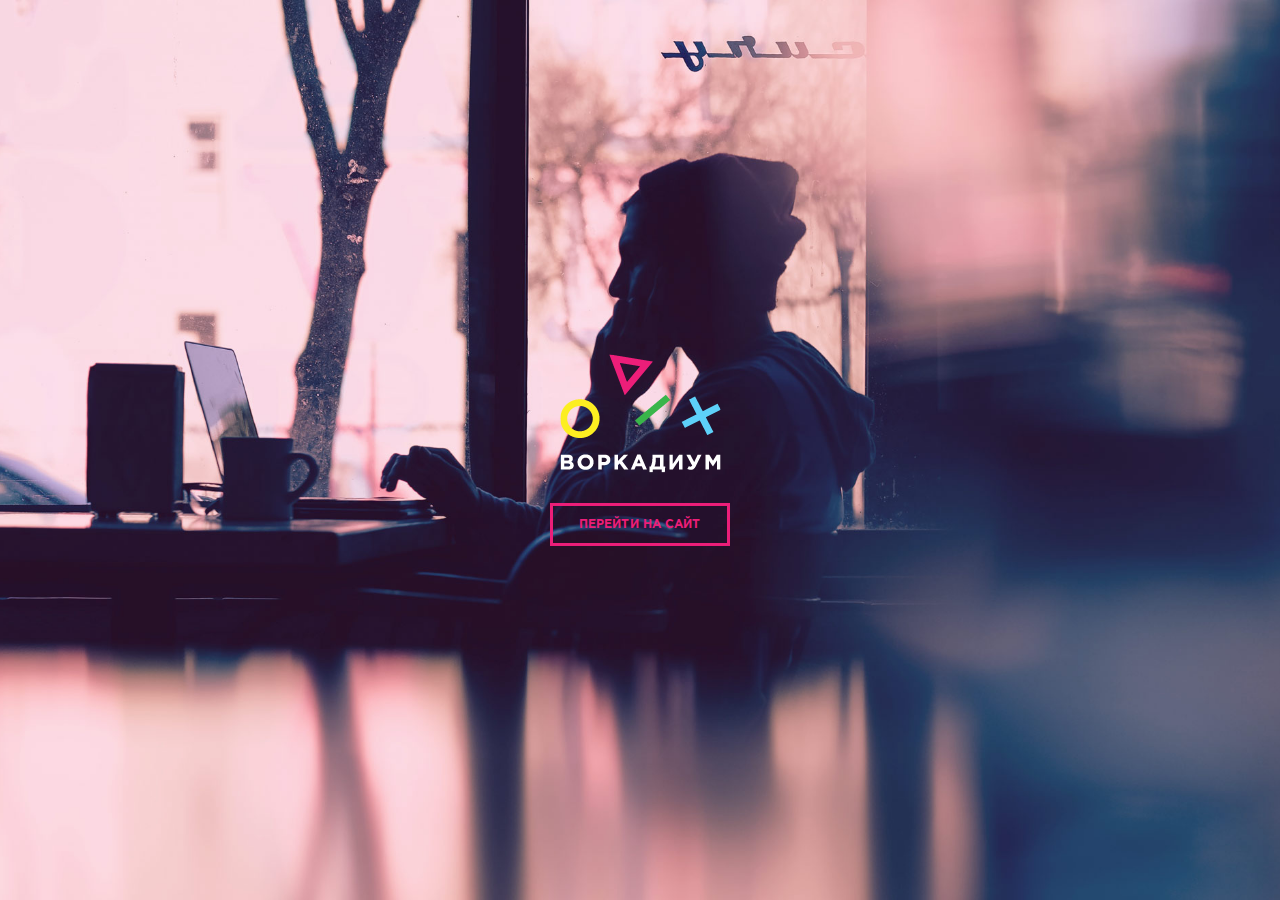
<file: index.html>
<!DOCTYPE html>
<html lang="ru">
<head>
	<meta charset="UTF-8">
	<meta name="viewport" content="width=1100">
  	<meta http-equiv="X-UA-Compatible" content="ie=edge">
	<title>Воркадиум_стартовая</title>
	<link rel="icon" href="favicon.ico" type="image/x-icon">
	<link rel="stylesheet" href="css/main.css"> 

</head>
<body>
	<!--[if lte IE 8]>
    <p class="browserupgrade">!!!Вы используете <strong> устаревший </strong> браузер. Пожалуйста, <a href="https://browsehappy.com/">обновите</a> Ваш браузер абсолютно бесплатно.</p>
	<![endif]-->

	<div class="wrapper wrapper_intropage">
		<div class="intropage__logo-block">
			<img src="img/logos/intropage_logo.png" class="logo-block__img" alt="лого">
        	<a href="main.html" class="logo-block__link">Перейти на сайт</a>
		</div>
	</div>
</body>
</html>
</file>
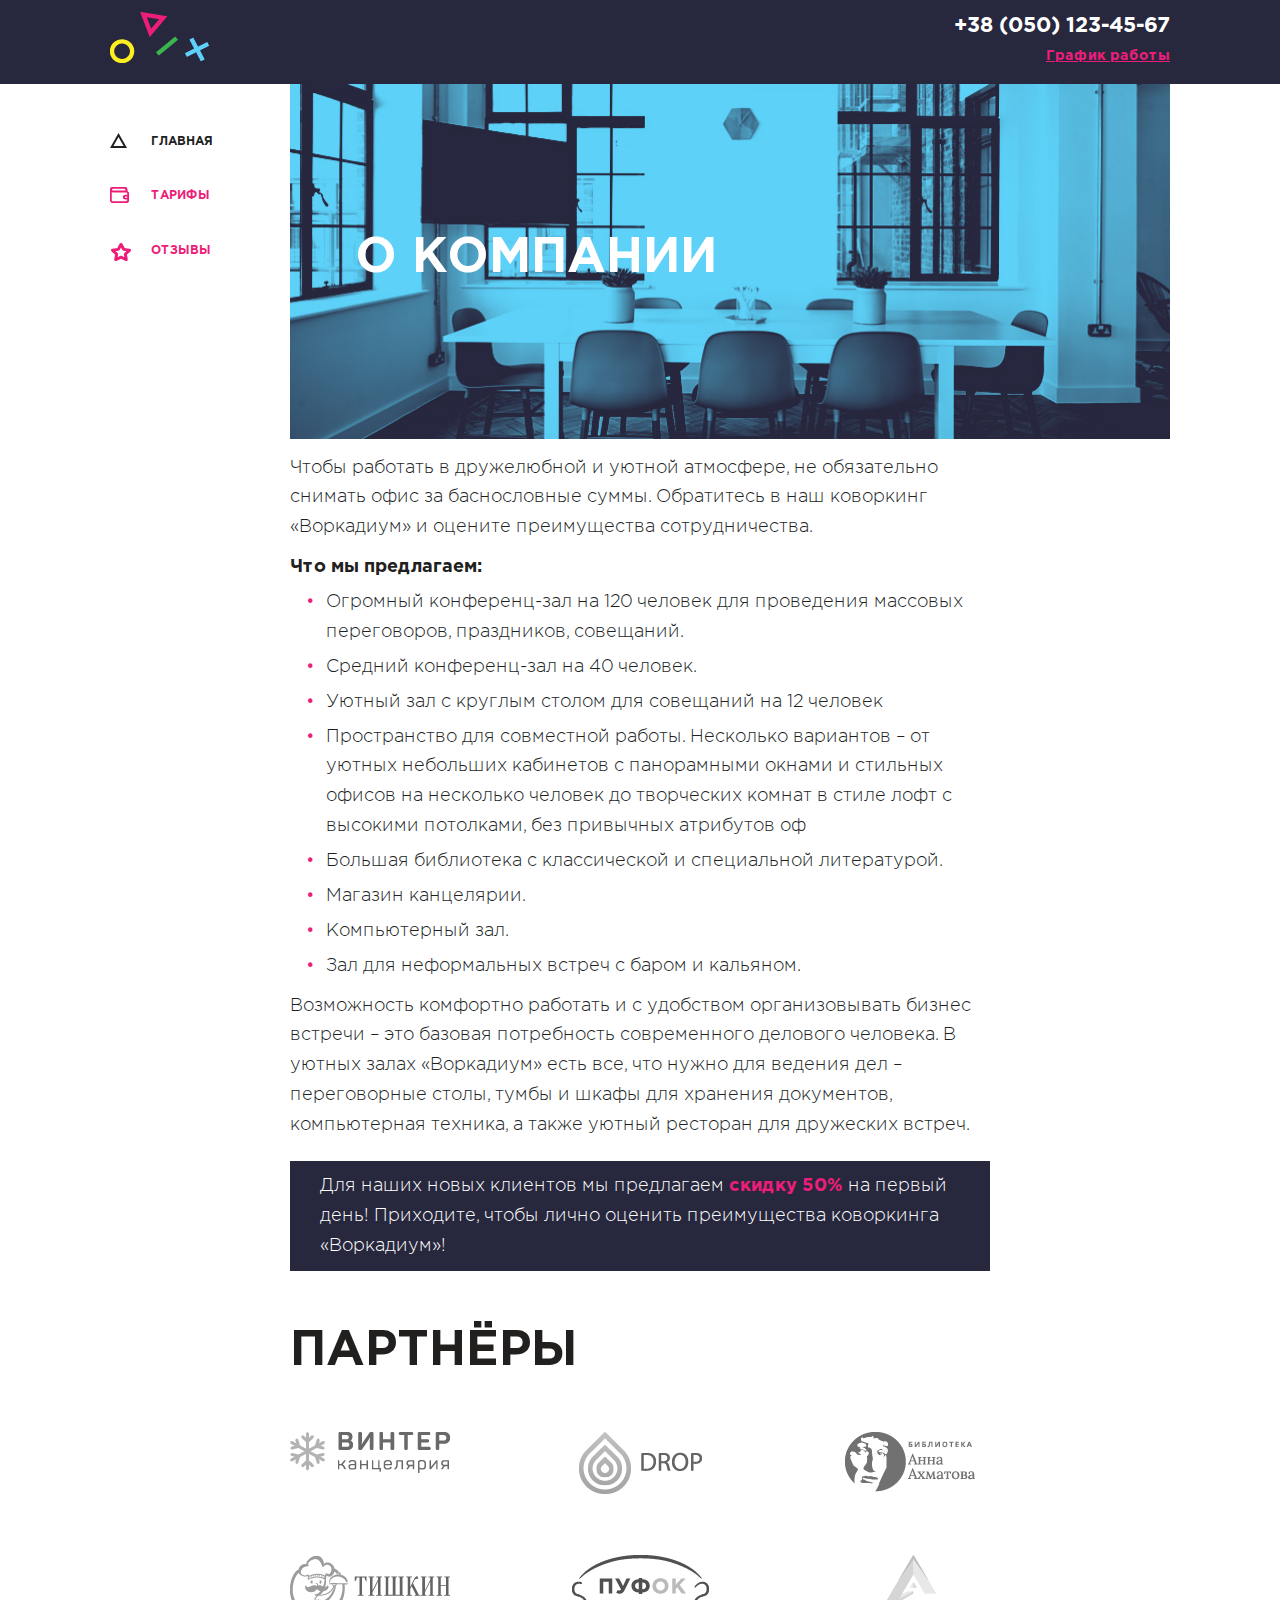
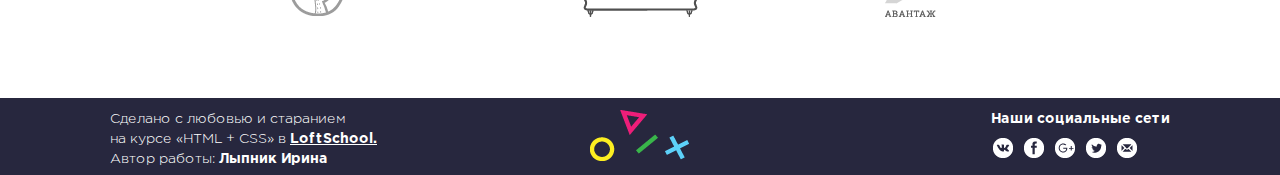
<file: main.html>
<!DOCTYPE html>
<html lang="ru">
<head>
		<meta charset="UTF-8">
		<meta name="viewport" content="width=1100">
		<meta http-equiv="X-UA-Compatible" content="ie=edge">
		<title>Воркадиум_главная</title>
		<link rel="icon" href="favicon.ico" type="image/x-icon">
		<link rel="stylesheet" href="css/main.css"> 
	 
</head>

<body>
	<!--[if lte IE 8]>
    <p class="browserupgrade">!!!Вы используете <strong> устаревший </strong> браузер. Пожалуйста, <a href="https://browsehappy.com/">обновите</a> Ваш браузер абсолютно бесплатно.</p>
	<![endif]-->

<div class="wrapper">
<!-- =====================header===================-->
<header class="header">
	<div class="container container_header clearfix">
		<div class="header__logo-block">
			<a href="index.html" class="logo__link">
				<img src="img/logos/mainpage_logo.png" alt="Логотип" class="logo__img">
			</a>
		</div>
	  	<div class="header__contacts-block">
	    	<div class="contacts">
				<a href="tel:380501234567" class="contacts__phone">+38 (050) 123-45-67</a>
		    	<div class="contacts__schedule-wrapper">  
		    		<a href="#" class="contacts__schedule">График работы</a>
		    		<div class="contacts__dropdown">
                		<div class="contacts__dropdown__time">
                  			пн-вс: 09:00-20:00
                		</div>
                		<div class="contacts__dropdown__break">
                  			обед: 14:00-14:30
                		</div>
            		</div>
            	</div>
           	</div>
         </div>
	</div>
</header>

<!-- ==================main-section========================= -->
<section class="section">
	<div class="container clearfix">
	<!--sidebar -->     
		<aside class="sidebar">
			<nav class="sidebar__menu">
				<ul class="nav-menu__list">
					<li class="nav-menu__item nav-menu__item_active">
						<a href="main.html" class="nav-menu__link nav-menu__link_main">
						<div class="nav-menu__icon-wrap">
							<i class="nav-menu__icon nav-menu__icon_triangle"></i>
							<i class="nav-menu__icon nav-menu__icon_triangle-hover"></i>
						</div>
							<span class="nav-menu__text">Главная</span>
						</a>
					</li>
					<li class="nav-menu__item">
						<a href="price.html" class="nav-menu__link nav-menu__link_price">
							<div class="nav-menu__icon-wrap">
							  <i class="nav-menu__icon nav-menu__icon_wallet"></i>
								<i class="nav-menu__icon nav-menu__icon_wallet-hover"></i>
							</div>
							<span class="nav-menu__text">Тарифы</span>
						</a>
					</li>
					<li class="nav-menu__item">
						<a href="comments.html" class="nav-menu__link nav-menu__link_comments">
							<div class="nav-menu__icon-wrap">
								<i class="nav-menu__icon nav-menu__icon_star"></i>
								<i class="nav-menu__icon nav-menu__icon_star-hover"></i>
							</div>
							<span class="nav-menu__text">Отзывы</span>
						</a>
					</li>
				</ul>
			</nav>
		</aside>
		<!-- main -->
		 <main class="main__container">
			<div class="page-image">
				<div class="page-image__title">О компании</div>
			</div>

			<!-- page-text -->
			<div class="page-text__container">
					<div class="page-text">
						<p>Чтобы работать в дружелюбной и уютной атмосфере, не обязательно снимать офис за баснословные суммы. Обратитесь в наш коворкинг «Воркадиум» и оцените преимущества сотрудничества.</p>
						<h4>Что мы предлагаем:</h4>
						<ul>
							<li>Огромный конференц-зал на 120 человек для проведения массовых переговоров, праздников, совещаний.</li>
							<li>Средний конференц-зал на 40 человек.</li>
							<li>Уютный зал с круглым столом для совещаний на 12 человек </li>
							<li>Пространство для совместной работы. Несколько вариантов – от уютных небольших кабинетов с панорамными окнами и стильных офисов на несколько человек до творческих комнат в стиле лофт с высокими потолками, без привычных атрибутов оф</li>
							<li>Большая библиотека с классической и специальной литературой.</li>
							<li>Магазин канцелярии.</li>
							<li>Компьютерный зал.</li>
							<li>Зал для неформальных встреч с баром и кальяном.</li>
						</ul>
						<p>Возможность комфортно работать и с удобством организовывать бизнес встречи – это базовая потребность современного делового человека. В уютных залах «Воркадиум» есть все, что нужно для ведения дел – переговорные столы, тумбы и шкафы для хранения документов, компьютерная техника, а также уютный ресторан для дружеских встреч.</p>
					</div>

					<div class="discount">
						Для наших новых клиентов мы предлагаем <span class="discount__percent">скидку 50%</span> на первый день! Приходите, чтобы лично оценить преимущества коворкинга «Воркадиум»!
					</div>

				<!-- партнеры -->
					<div class="partners">
					<h2 class="partners__title">Партнёры</h2>
					<ul class="partners__list clearfix">
						<li class="partners__item">
							<a href="" class="partners__link">
								<img src="img/icons/winter.png" class="partners__logo" alt="Винтер канцелярия">
							</a>
						</li>
						<li class="partners__item">
							<a href="" class="partners__link">
								<img class="partners__logo" src="img/icons/drop.png" alt="DROP">
							</a>
						</li>
						<li class="partners__item">
							<a href="" class="partners__link">
								<img class="partners__logo" src="img/icons/akhmatova.png" alt="Библиотека А.Ахматовой">
							</a>
						</li>
						<li class="partners__item">
							<a href="" class="partners__link">
								<img class="partners__logo" src="img/icons/tishkin.png" alt="Тишкин">
							</a>
						</li>
						<li class="partners__item">
							<a href="" class="partners__link">
								<img class="partners__logo" src="img/icons/pufok.png" alt="Пуфок">
							</a>
						</li>
						<li class="partners__item partners__item_last">
							<a href="" class="partners__link">
								<img class="partners__logo" src="img/icons/avantazh.png" alt="Авантаж">
							</a>
						</li>
					</ul>
				</div>
			</div>
		</main> 
	</div>
</section>
</div><!-- =====end of wrapper==== -->

<!-- ==================footer======================= -->
				<footer class="footer">
					<div class="container container_footer clearfix">
						<div class="footer__copyright-block">
								<div class="footer__copyright-text">
										Сделано с любовью и старанием <br> на курсе «HTML + CSS» в</span>  
										<a href="https://loftschool.com/" class="footer__loftschool-link">LoftSchool.</a>
								</div> 
								<div class="footer__author">
										Автор работы: <span class="footer__author-name">Лыпник Ирина</span>
								</div>
						</div>
						<div class="footer__logo-block">
							<a href="index.html" class="footer__logo-link">
								<img src="img/logos/mainpage_logo.png" alt="логотип" class="footer_logo-image">
							</a>
						</div>
						<div class="footer__socials-block">
							<div class="socials__wrapper">
								<p class="socials__title">Наши социальные сети</p>
								<ul class="socials__list">
										<li class="socials__item">
												<a href="#" class="socials__link socials__link_vk">ВКонтакте
													<div class="socials__icon-wrap">
														<i class="socials__icon socials__icon_vk"></i>
														<i class="socials__icon socials__icon_hover socials__icon_vk-hover"></i>
													</div>
												</a>
										</li>
										<li class="socials__item">
												<a href="#" class="socials__link socials__link_fb">Facebook
													<div class="socials__icon-wrap">
														<i class="socials__icon socials__icon_fb"></i>
														<i class="socials__icon socials__icon_fb-hover"></i>
													</div>
												</a>
										</li>
										<li class="socials__item">
												<a href="#" class="socials__link socials__link_google">Google+
													<div class="socials__icon-wrap">
														<i class="socials__icon socials__icon_google"></i>
														<i class="socials__icon socials__icon_google-hover"></i>
													</div>
												</a>
										</li>
										<li class="socials__item">
												<a href="#" class="socials__link socials__link_twitter">Твиттер
													<div class="socials__icon-wrap">
														<i class="socials__icon socials__icon_twitter"></i>
														<i class="socials__icon socials__icon_twitter-hover"></i>
													</div>
												</a>
										</li>
										<li class="socials__item">
												<a href="#" class="socials__link socials__link_email">E-mail
													<div class="socials__icon-wrap">
														<i class="socials__icon socials__icon_email"></i>
														<i class="socials__icon socials__icon_email-hover"></i>
													</div>
												</a>
										</li>               
								</ul>
							</div>
						</div>
					</div>
				</footer>
<!-- ==================end of footer================ -->
</body>
</html>
</file>
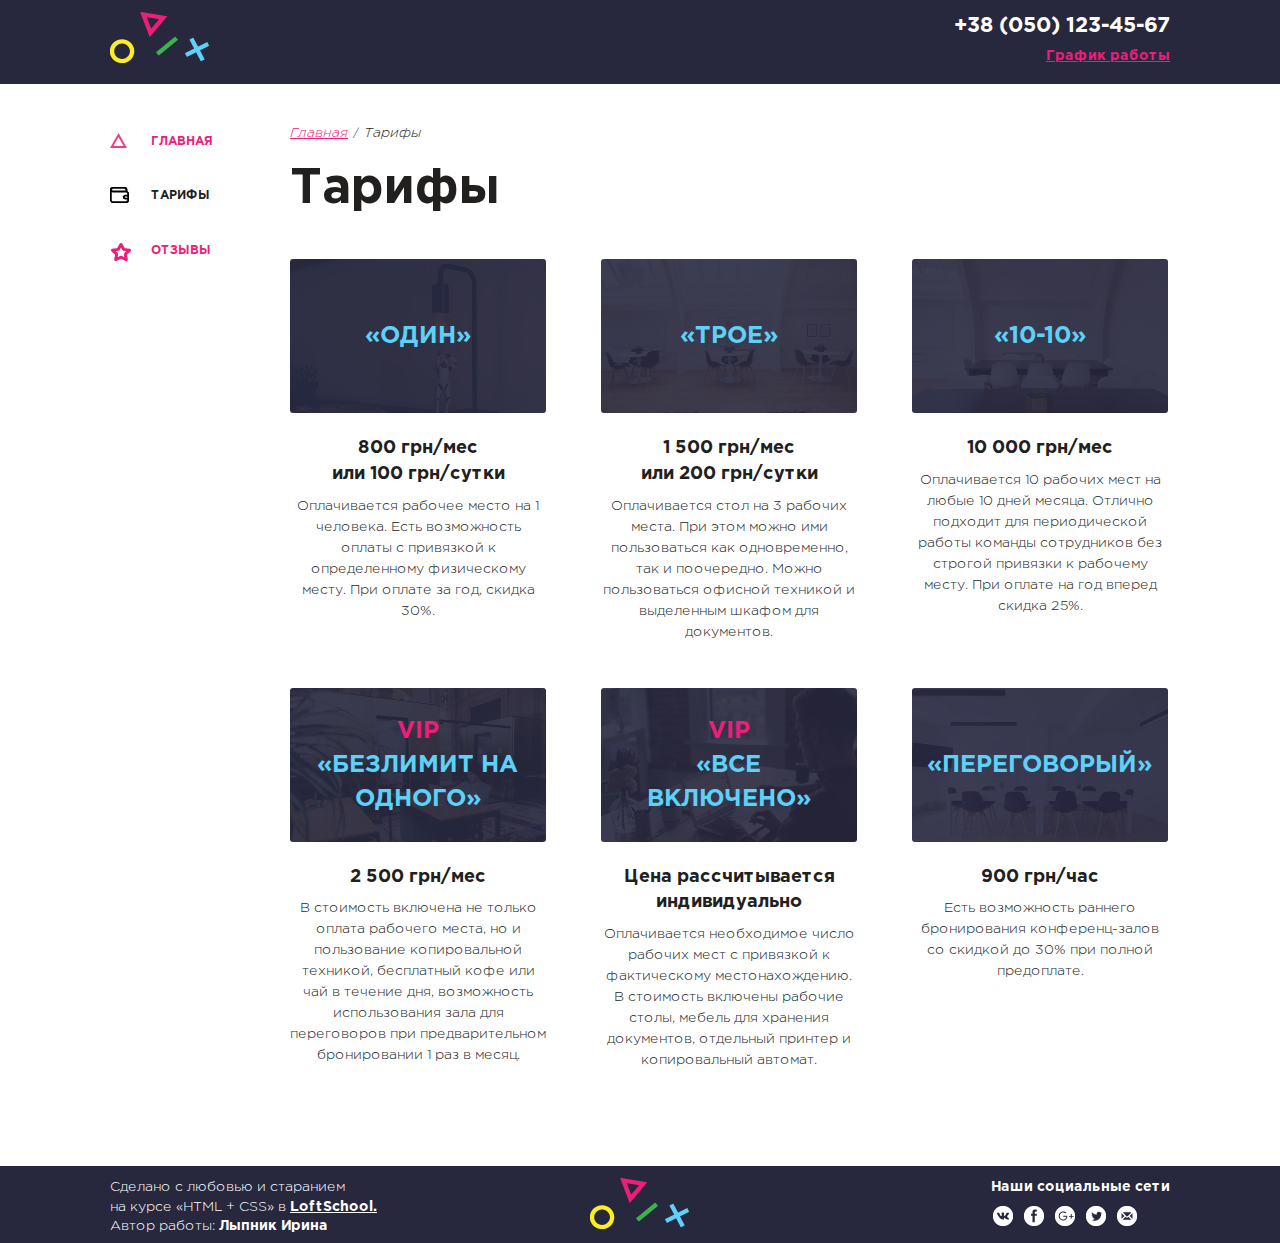
<file: price.html>
<!DOCTYPE html>
<html lang="ru">
<head>
	<meta charset="UTF-8">
	<meta name="viewport" content="width=1100">
  	<meta http-equiv="X-UA-Compatible" content="ie=edge">
	<title>Воркадиум_тарифы</title>
	<link rel="icon" href="favicon.ico" type="image/x-icon">
	<link rel="stylesheet" href="css/main.css"> 
	
</head>
<body>
	<!--[if lte IE 8]>
    <p class="browserupgrade">!!!Вы используете <strong> устаревший </strong> браузер. Пожалуйста, <a href="https://browsehappy.com/">обновите</a> Ваш браузер абсолютно бесплатно.</p>
	<![endif]-->
	<div class="wrapper">

<!-- =====================header=================== -->
<header class="header">
	<div class="container container_header clearfix">
		<div class="header__logo-block">
			<a href="index.html" class="logo__link">
				<img src="img/logos/mainpage_logo.png" alt="Логотип" class="logo__img">
			</a>
		</div>
	  	<div class="header__contacts-block">
	    	<div class="contacts">
		    	<a href="tel:380501234567" class="contacts__phone">+38 (050) 123-45-67</a>
		    	<div class="contacts__schedule-wrapper">  
		    		<a href="#" class="contacts__schedule">График работы</a>
		    		<div class="contacts__dropdown">
                		<div class="contacts__dropdown__time">
                  			пн-вс: 09:00-20:00
                		</div>
                		<div class="contacts__dropdown__break">
                  			обед: 14:00-14:30
                		</div>
            		</div>
            	</div>
           	</div>
         </div>
	</div>
</header>

<!-- ==================main-section========================= -->
	<section class="section">
		<div class="container clearfix">
	   
	<!--sidebar -->     
		<aside class="sidebar">
			<nav class="sidebar__menu">
				<ul class="nav-menu__list">
					<li class="nav-menu__item">
						<a href="main.html" class="nav-menu__link nav-menu__link_main">
						<div class="nav-menu__icon-wrap">
							<i class="nav-menu__icon nav-menu__icon_triangle-hover"></i>
							<i class="nav-menu__icon nav-menu__icon_triangle"></i>
						</div>
							<span class="nav-menu__text">Главная</span>
						</a>
					</li>
					<li class="nav-menu__item nav-menu__item_active">
						<a href="price.html" class="nav-menu__link nav-menu__link_price">
							<div class="nav-menu__icon-wrap">
								<i class="nav-menu__icon nav-menu__icon_wallet-hover"></i>
								<i class="nav-menu__icon nav-menu__icon_wallet"></i>
							</div>
							<span class="nav-menu__text">Тарифы</span>
						</a>
					</li>
					<li class="nav-menu__item">
						<a href="comments.html" class="nav-menu__link nav-menu__link_comments">
							<div class="nav-menu__icon-wrap">
								<i class="nav-menu__icon nav-menu__icon_star-hover"></i>
								<i class="nav-menu__icon nav-menu__icon_star"></i>
							</div>
							<span class="nav-menu__text">Отзывы</span>
						</a>
					</li>
				</ul>
			</nav>
		</aside>
		<!-- ==================main-content========================= -->
		<main class="main__container main__container_price-page">
	<!-- хлебные крошки -->
			<div class="breadcrumbs">
				<ul class="breadcrumbs__list">
					<li class="breadcrumbs__item">
						<a href="main.html" class="breadcrumbs__link">Главная</a>
					</li>
					<li class="breadcrumbs__item breadcrumbs__item_last">
						<a href="main.html" class="breadcrumbs__link">Тарифы</a>
					</li>
				</ul>
			</div>
    <!-- тарифные пакеты -->
    			<div class="price-block">
					<h3 class="price-block__title">Тарифы</h3>
					<ul class="price-block__list">
						<li class="price-block__item">
							<a href="#" class="price-package">
								<div class="price-package__img-box">
									<img src="img/content/price1.jpg" alt="тариф_1" class="	price-package__img">
									<h4 class="price-package__title">&laquo;Один&raquo;</h4>
								</div>
								<div class="price-package__text-box">
									<p class="price-package__fee">800 грн/мес<br>или 100 грн/сутки</p>
									<p class="price-package__terms">Оплачивается рабочее место на 1 человека. Есть возможность оплаты с привязкой к определенному физическому месту. При оплате за год, скидка 30%.</p>
								</div>
							</a>
						</li>
						<li class="price-block__item">
							<a href="#" class="price-package">
								<div class="price-package__img-box">
									<img src="img/content/price2.jpg" alt="тариф_2" class="	price-package__img">
									<h4 class="price-package__title">&laquo;Трое&raquo;</h4>
								</div>
								<div class="price-package__text-box">
									<p class="price-package__fee">1 500 грн/мес<br>или 200 грн/сутки</p>
									<p class="price-package__terms">Оплачивается стол на 3 рабочих места. При этом можно ими пользоваться как одновременно, так и поочередно. Можно пользоваться офисной техникой и выделенным шкафом для документов.
									</p>
								</div>
							</a>
						</li>

						<li class="price-block__item">
							<a href="#" class="price-package">
								<div class="price-package__img-box">
									<img src="img/content/price3.jpg" alt="тариф_3" class="	price-package__img">
									<h4 class="price-package__title">&laquo;10-10&raquo;</h4>
								</div>
								<div class="price-package__text-box">
									<p class="price-package__fee">10 000 грн/мес</p>
									<p class="price-package__terms">Оплачивается 10 рабочих мест на любые 10 дней месяца. Отлично подходит для периодической работы команды сотрудников без строгой привязки к рабочему месту. При оплате на год вперед скидка 25%.
									</p>
								</div>
							</a>
						</li>

						<li class="price-block__item">
							<a href="#" class="price-package price-package_vip">
								<div class="price-package__img-box">
									<img src="img/content/price4.jpg" alt="тариф_4" class="	price-package__img">
									<h4 class="price-package__title">&laquo;Безлимит на одного&raquo;</h4>
								</div>
								<div class="price-package__text-box">
									<p class="price-package__fee">2 500 грн/мес</p>
									<p class="price-package__terms">В стоимость включена не только оплата рабочего места, но и пользование копировальной техникой, бесплатный кофе или чай в течение дня, возможность использования зала для переговоров при предварительном бронировании 1 раз в месяц.
									</p>
								</div>
							</a>
						</li>

						<li class="price-block__item">
							<a href="#" class="price-package price-package_vip">
								<div class="price-package__img-box">
									<img src="img/content/price5.jpg" alt="тариф_5" class="	price-package__img">
									<h4 class="price-package__title">&laquo;Все включено&raquo;</h4>
								</div>
								<div class="price-package__text-box">
									<p class="price-package__fee">Цена рассчитывается индивидуально</p>
									<p class="price-package__terms">Оплачивается необходимое число рабочих мест с привязкой к фактическому местонахождению. В стоимость включены рабочие столы, мебель для хранения документов, отдельный принтер и копировальный автомат.
									</p>
								</div>
							</a>
						</li>
						<li class="price-block__item">
							<a href="#" class="price-package">
								<div class="price-package__img-box">
									<img src="img/content/price6.jpg" alt="тариф_6" class="	price-package__img">
									<h4 class="price-package__title">&laquo;Переговорый&raquo;</h4>
								</div>
								<div class="price-package__text-box">
									<p class="price-package__fee">900 грн/час</p>
									<p class="price-package__terms">Есть возможность раннего бронирования конференц-залов со скидкой до 30% при полной предоплате.
									</p>
								</div>
							</a>
						</li>
					
					</ul>
				</div>	
			</main>	
	</section>
</div>
<!-- ==================footer======================= -->
	<footer class="footer">
		<div class="container container_footer clearfix">
			<div class="footer__copyright-block">
					<div class="footer__copyright-text">
							Сделано с любовью и старанием <br> на курсе «HTML + CSS» в</span>  
							<a href="https://loftschool.com/" class="footer__loftschool-link">LoftSchool.</a>
					</div> 
					<div class="footer__author">
							Автор работы: <span class="footer__author-name">Лыпник Ирина</span>
					</div>
			</div>
			<div class="footer__logo-block">
				<a href="index.html" class="footer__logo-link">
					<img src="img/logos/mainpage_logo.png" alt="логотип" class="footer_logo-image">
				</a>
			</div>
			<div class="footer__socials-block">
				<div class="socials__wrapper">
					<p class="socials__title">Наши социальные сети</p>
					<ul class="socials__list">
							<li class="socials__item">
									<a href="#" class="socials__link socials__link_vk">ВКонтакте
										<div class="socials__icon-wrap">
											<i class="socials__icon socials__icon_vk"></i>
											<i class="socials__icon socials__icon_hover socials__icon_vk-hover"></i>
										</div>
									</a>
							</li>
							<li class="socials__item">
									<a href="#" class="socials__link socials__link_fb">Facebook
										<div class="socials__icon-wrap">
											<i class="socials__icon socials__icon_fb"></i>
											<i class="socials__icon socials__icon_fb-hover"></i>
										</div>
									</a>
							</li>
							<li class="socials__item">
									<a href="#" class="socials__link socials__link_google">Google+
										<div class="socials__icon-wrap">
											<i class="socials__icon socials__icon_google"></i>
											<i class="socials__icon socials__icon_google-hover"></i>
										</div>
									</a>
							</li>
							<li class="socials__item">
									<a href="#" class="socials__link socials__link_twitter">Твиттер
										<div class="socials__icon-wrap">
											<i class="socials__icon socials__icon_twitter"></i>
											<i class="socials__icon socials__icon_twitter-hover"></i>
										</div>
									</a>
							</li>
							<li class="socials__item">
									<a href="#" class="socials__link socials__link_email">E-mail
										<div class="socials__icon-wrap">
											<i class="socials__icon socials__icon_email"></i>
											<i class="socials__icon socials__icon_email-hover"></i>
										</div>
									</a>
							</li>               
					</ul>
				</div>
			</div>
		</div>
	</footer>
<!-- ==================end of footer================ -->

</body>
</html>
</file>
<file: css/main.css>
/* Настройки лейаута */
@import "layout/normalize.css";
@import "layout/fonts.css";
@import "layout/base.css";

/* Компоненты */
@import "components/header.css";
@import "components/sidebar.css";
@import "components/partners.css";
@import "components/breadcrumbs.css";
@import "components/pagination.css";
@import "components/form.css";
@import "components/footer.css";

/* Страницы */
@import "pages/intro.css";
@import "pages/mainpage.css";
@import "pages/comments.css";
@import "pages/price.css";
</file>
